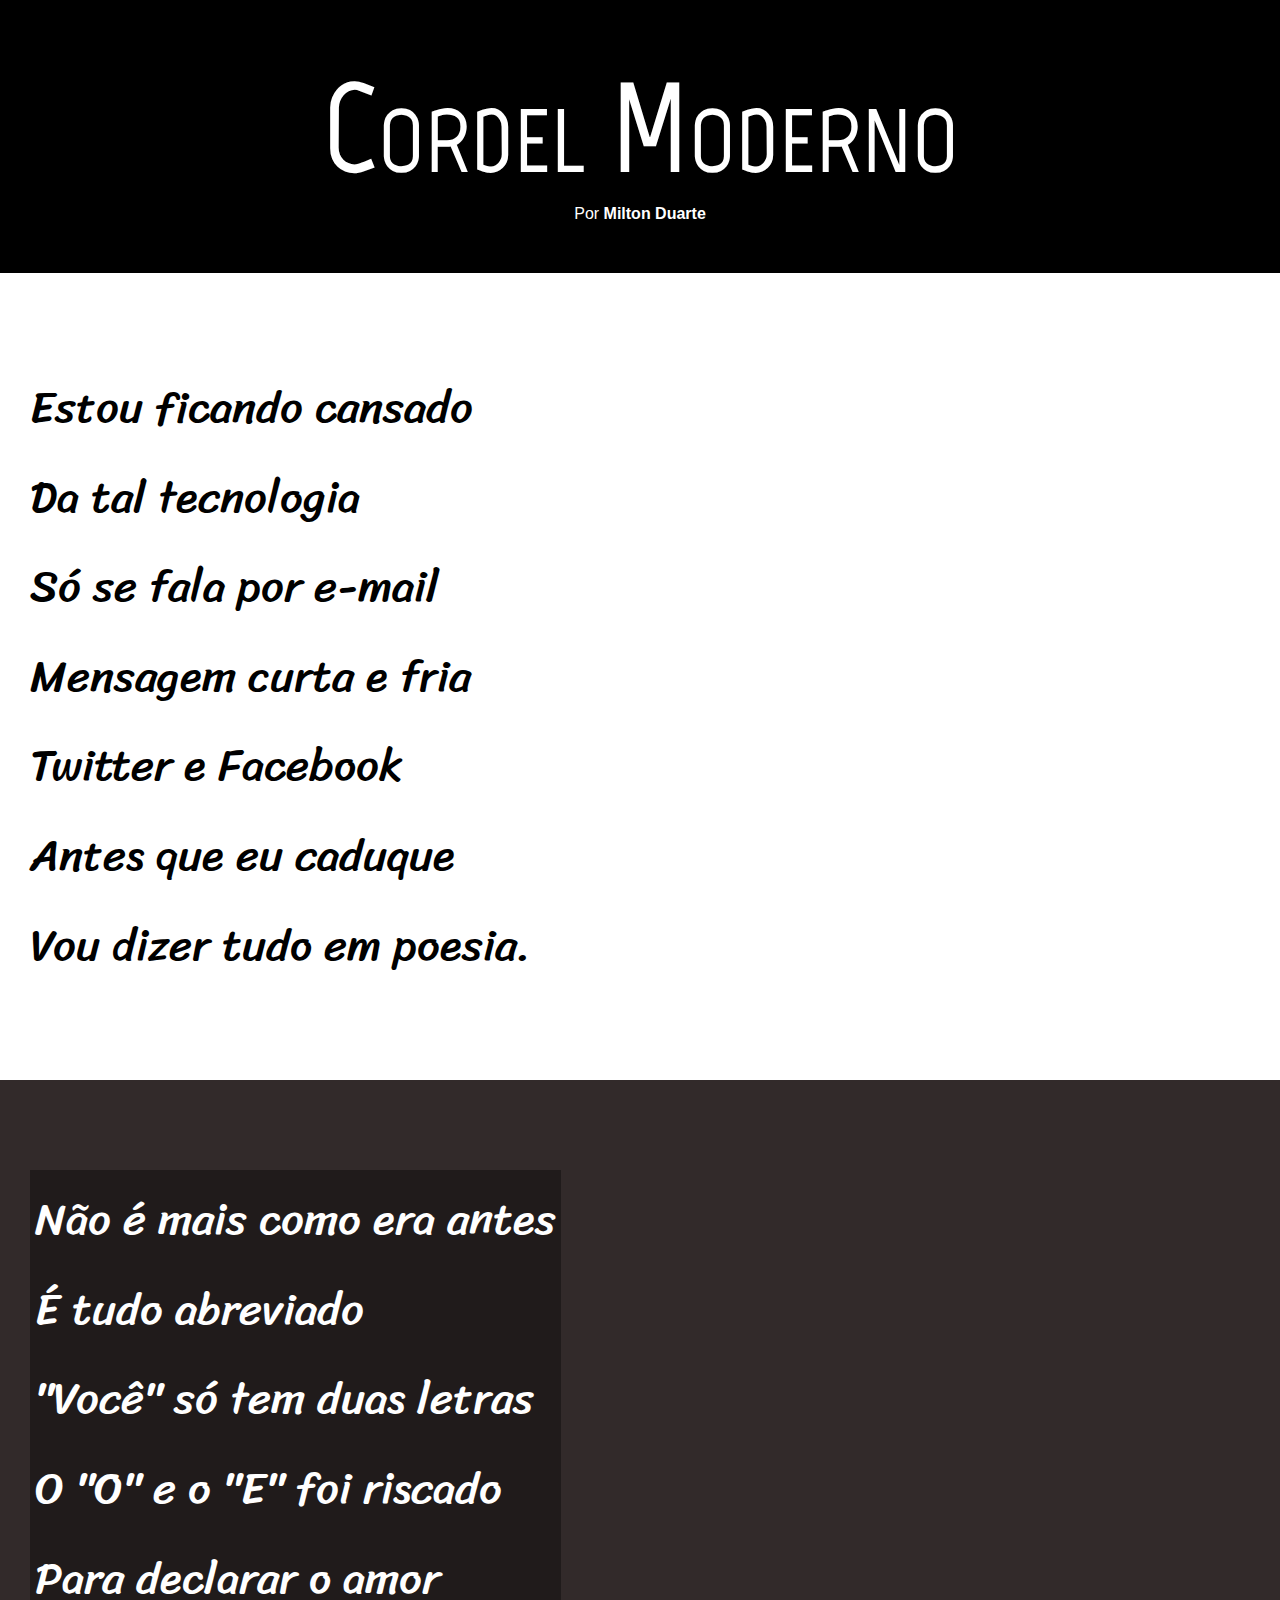
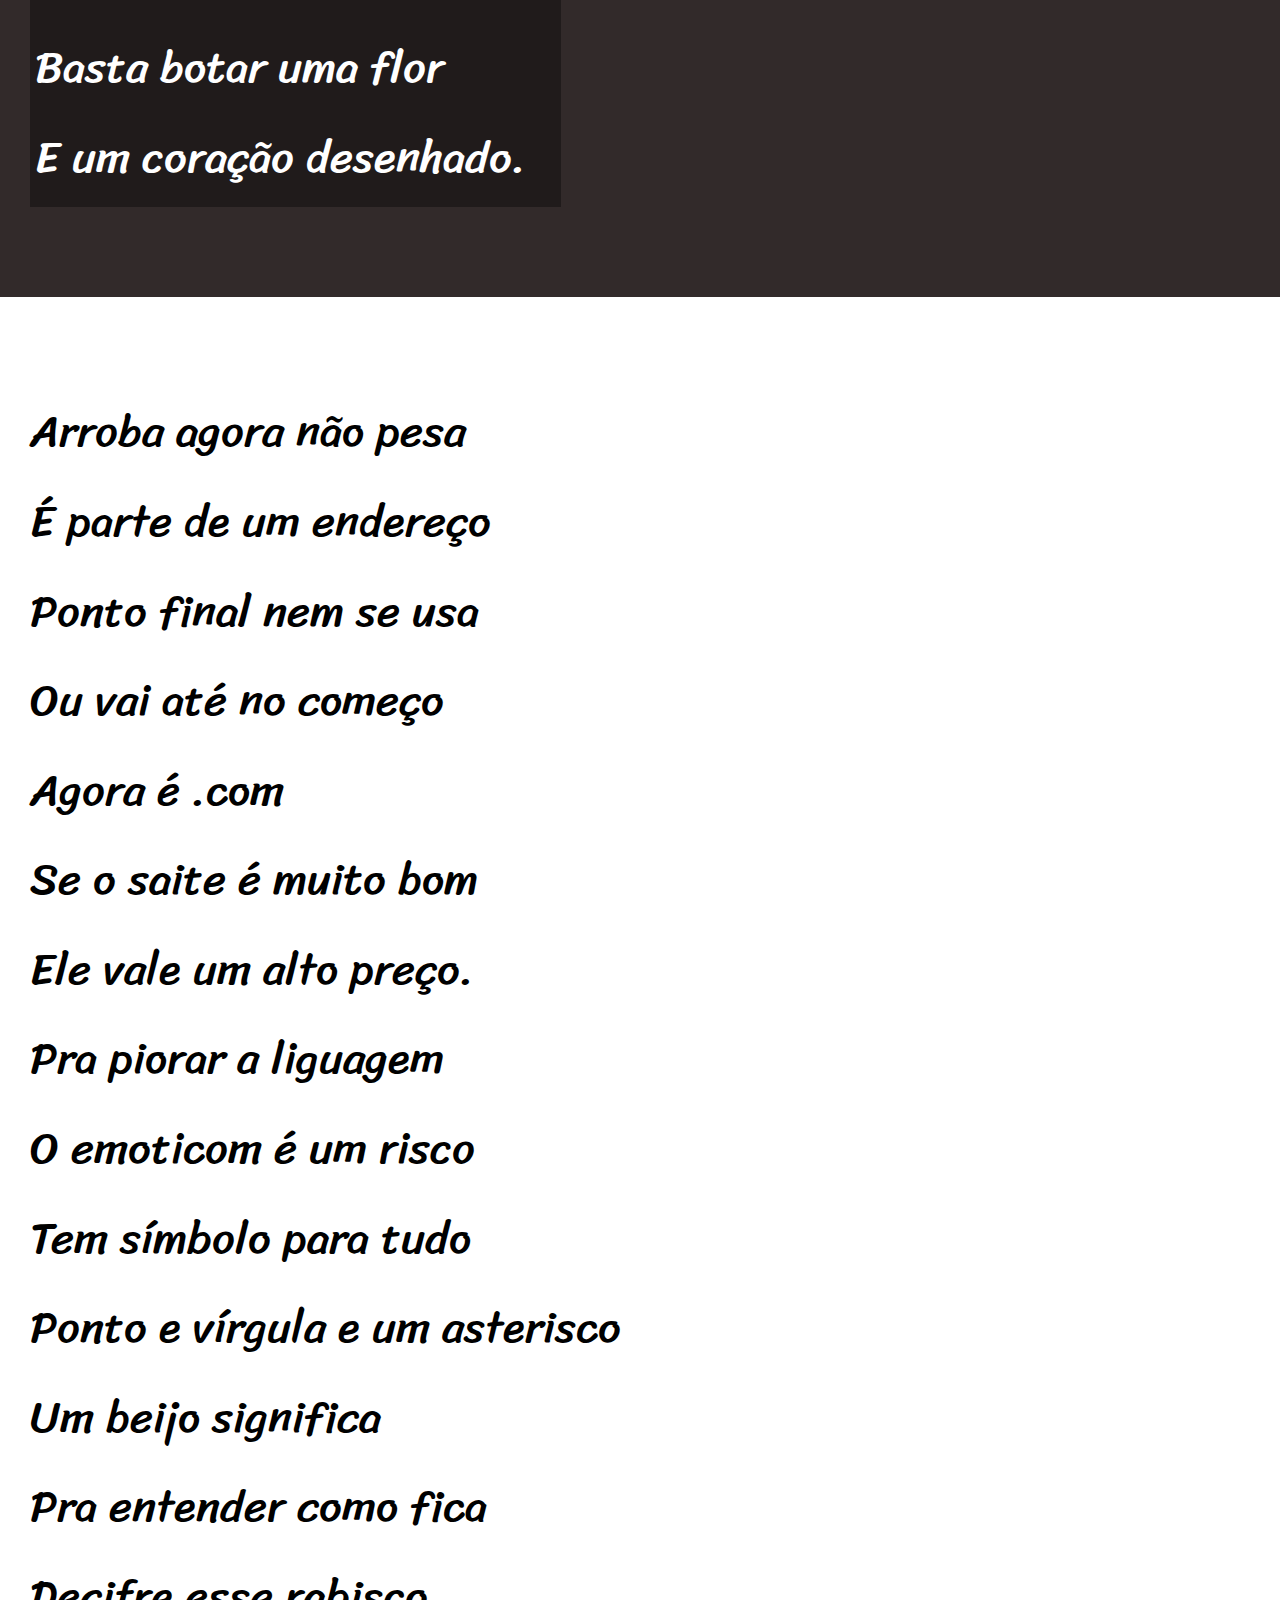
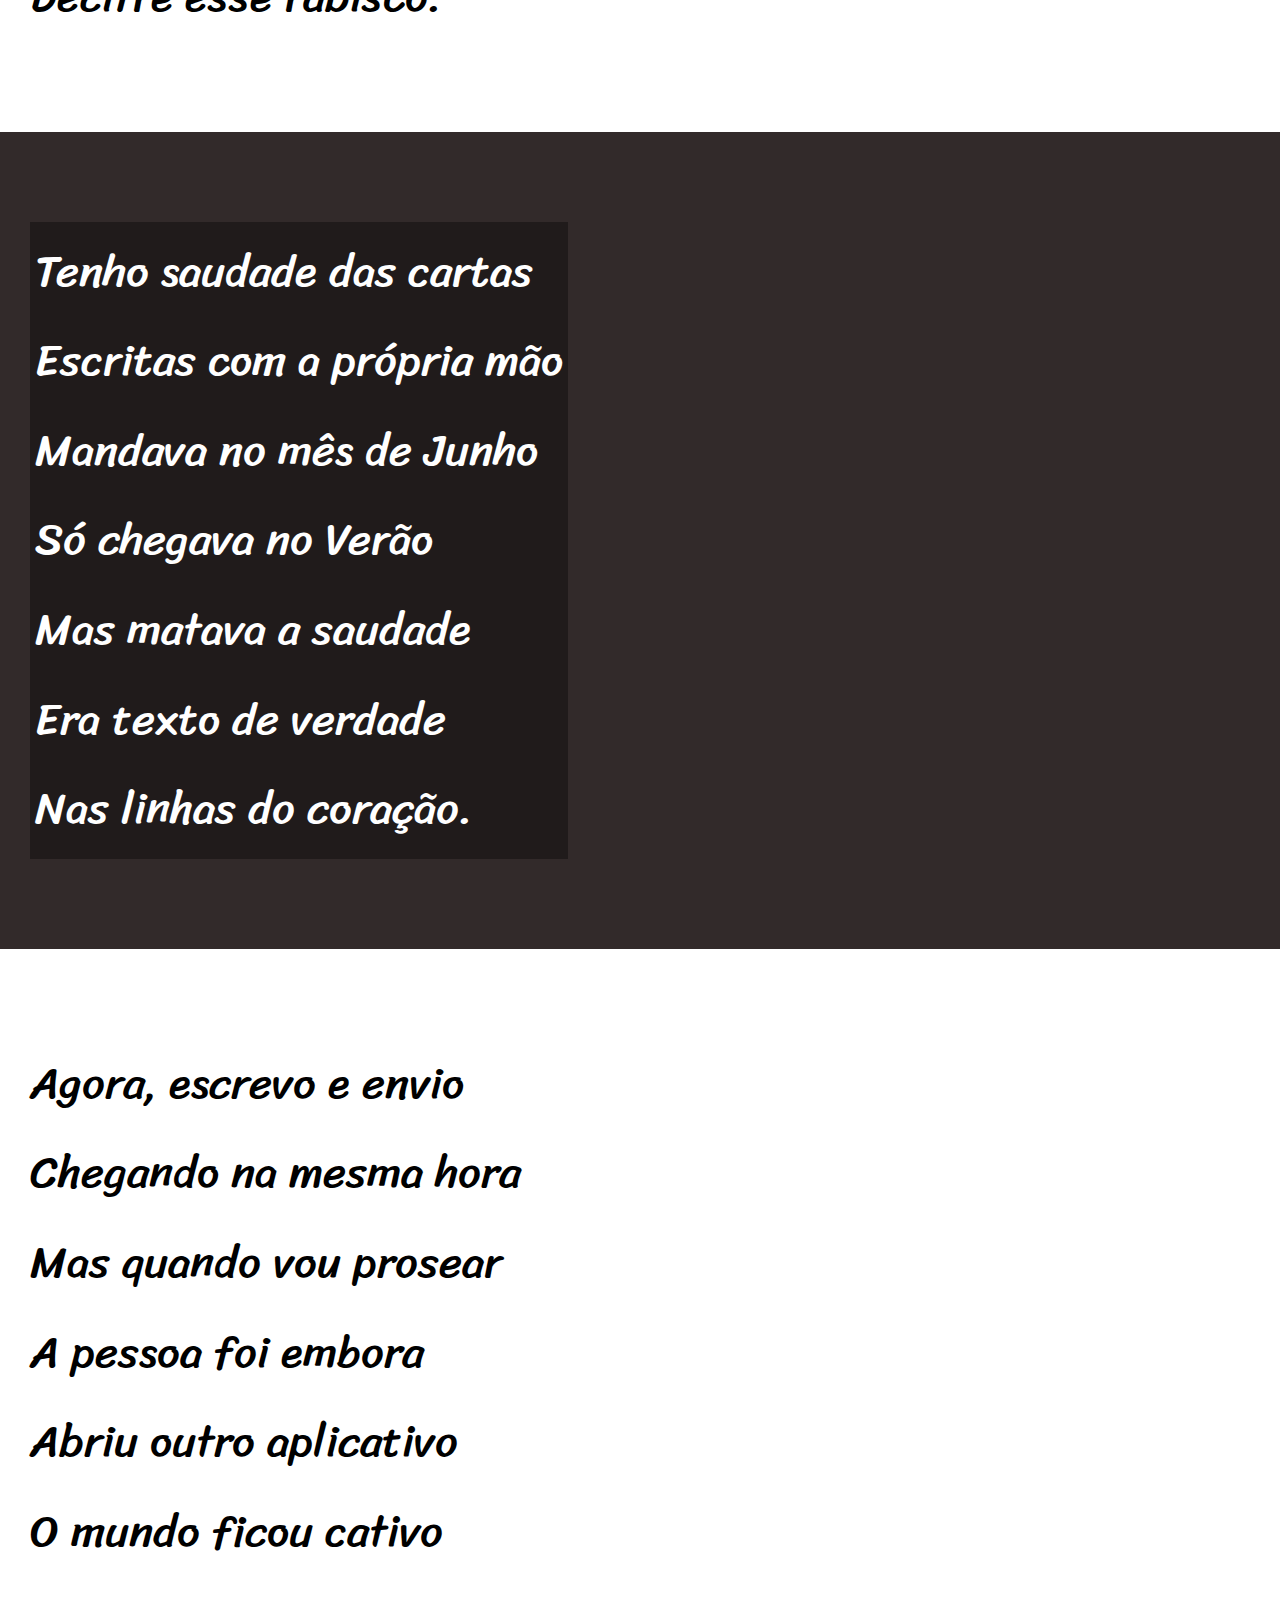
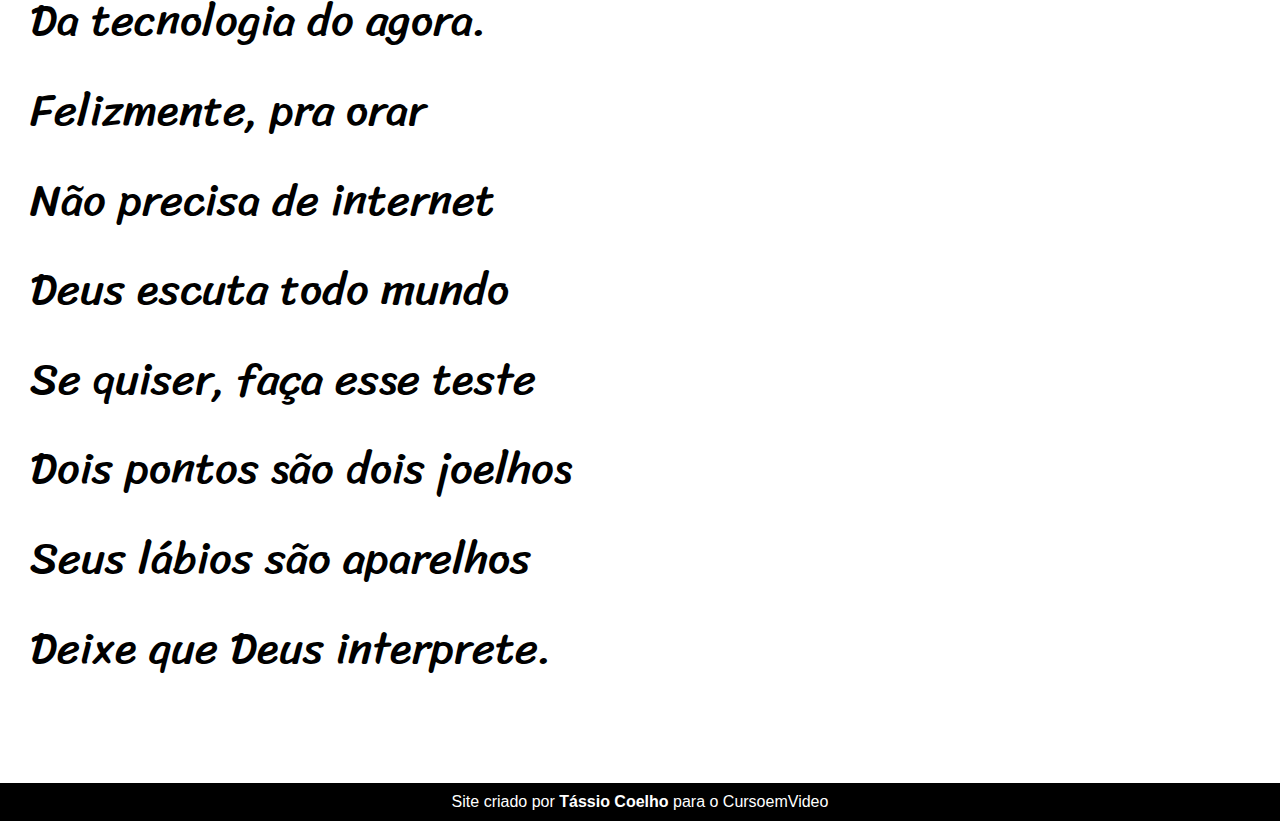
<file: Projeto Cordel/index.html>
<!DOCTYPE html>
<html lang="pt-br">
<head>
    <meta charset="UTF-8">
    <meta name="viewport" content="width=device-width, initial-scale=1.0">
    <title>Cordel Moderno</title>
    <link rel="stylesheet" href="estilo/stylesheet.css">
</head>
    <body>
        <header>
            <h1>Cordel Moderno</h1>
        <p>Por <a href="https://www.recantodasletras.com.br/poesias/3186743" target="_blank">Milton Duarte</a>
        </p>
    </header>

    <section class="normal">
        <p>
            Estou ficando cansado<br>
            Da tal tecnologia<br>
            Só se fala por e-mail<br>
            Mensagem curta e fria<br>
            Twitter e Facebook<br>
            Antes que eu caduque<br>
            Vou dizer tudo em poesia.
        </p>
    </section>

    
    <section class="imagem">
        <p>
            Não é mais como era antes<br>
            É tudo abreviado<br>
            "Você" só tem duas letras<br>
            O "O" e o "E" foi riscado<br>
            Para declarar o amor<br>
            Basta botar uma flor<br>
            E um coração desenhado.
        </p>
    </section>

    
    
    <section class="normal">
        <p>
            Arroba agora não pesa<br>
            É parte de um endereço<br>
            Ponto final nem se usa<br>
            Ou vai até no começo<br>
            Agora é .com<br>
            Se o saite é muito bom<br>
            Ele vale um alto preço.
        </p>
        
        <p>
            Pra piorar a liguagem<br>
            O emoticom é um risco<br>
            Tem símbolo para tudo<br>
            Ponto e vírgula e um asterisco<br>
            Um beijo significa<br>
            Pra entender como fica<br>
            Decifre esse rabisco.
        </p>
    </section>


    <section class="imagem">
        <p>
            Tenho saudade das cartas<br>
            Escritas com a própria mão<br>
            Mandava no mês de Junho<br>
            Só chegava no Verão<br>
            Mas matava a saudade<br>
            Era texto de verdade<br>
            Nas linhas do coração.
        </p>
    </section>


    <section class="normal">
        <p>
            Agora, escrevo e envio<br>
            Chegando na mesma hora<br>
            Mas quando vou prosear<br>
            A pessoa foi embora<br>
            Abriu outro aplicativo<br>
            O mundo ficou cativo<br>
            Da tecnologia do agora.<br>
            Felizmente, pra orar<br>
            Não precisa de internet<br>
            Deus escuta todo mundo<br>
            Se quiser, faça esse teste<br>
            Dois pontos são dois joelhos<br>
            Seus lábios são aparelhos<br>
            Deixe que Deus interprete.
        </p>
    </section>

    <footer>
        <p>Site criado por <a href="https://github.com/tassiocoelho31/GitHub" target="_blank">Tássio Coelho</a> para o CursoemVideo</p>
    </footer>
    </body>
    </html>
</file>
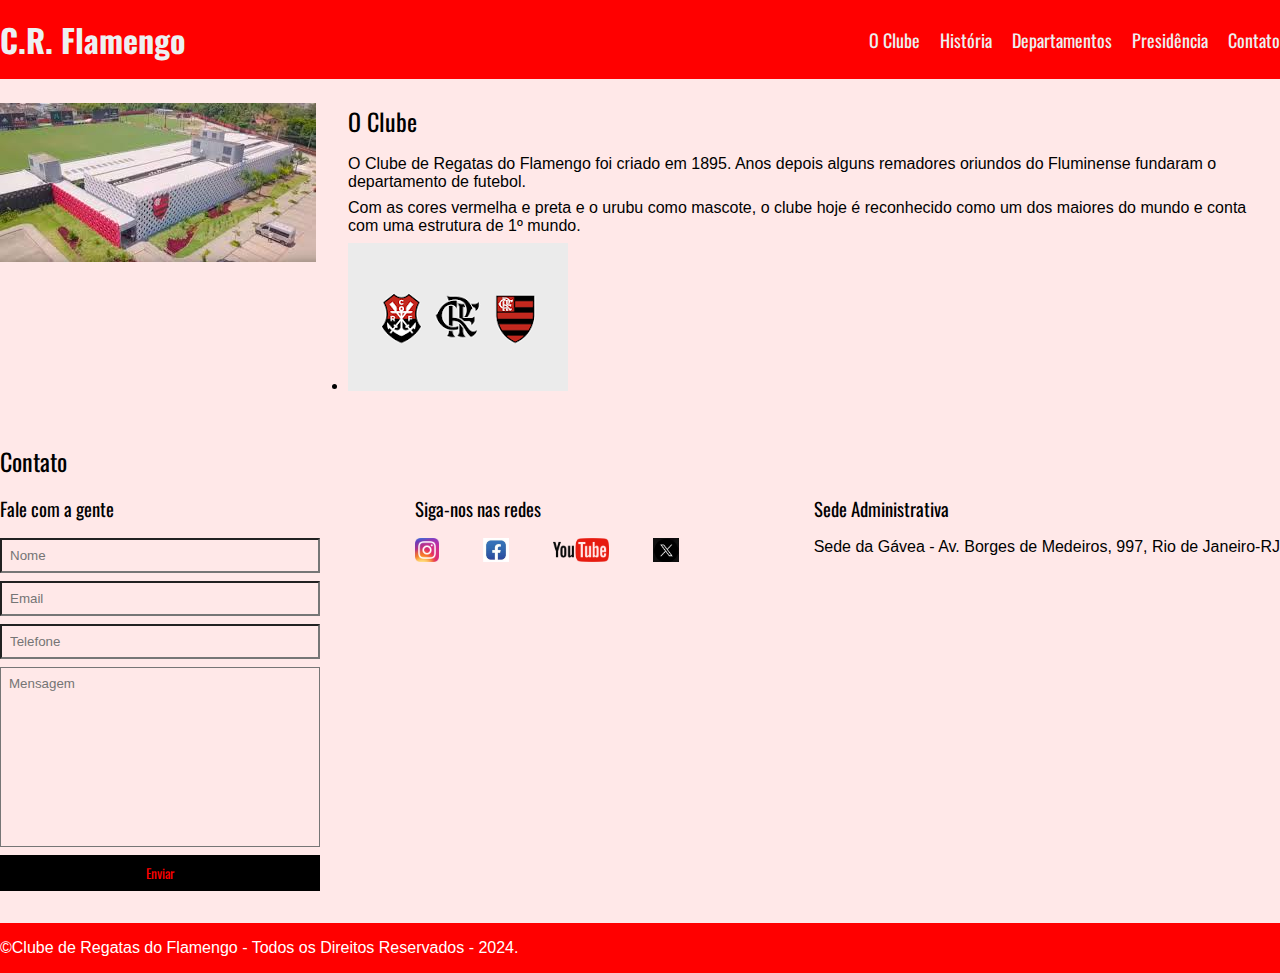
<file: Ebac/siteflamengo/index.html>
<!DOCTYPE html>
<html lang="pt-br">
<head>
    <meta charset="UTF-8">
    <meta name="viewport" content="width=device-width, initial-scale=1.0">
    <title>Clube de Regatas do Flamengo</title>
    <link rel="stylesheet" href=" ./main.css">
    
    <link rel="preconnect" href="https://fonts.googleapis.com">
    <link rel="preconnect" href="https://fonts.gstatic.com" crossorigin>
    <link href="https://fonts.googleapis.com/css2?family=Oswald:wght@200..700&display=swap" rel="stylesheet">
</head>
<body>
    <header>
        <div class="container">
            <h1>C.R. Flamengo</h1>
            <nav>
                <ul>
                    <li>
                        <a href="#about">O Clube</a>
                    </li>
                    <li>
                        <a href="#">História</a>
                    </li>
                    <li>
                        <a href="#">Departamentos</a>
                    </li>
                    <li>
                        <a href="#">Presidência</a>
                    </li>
                    <li>
                        <a href="#contact">Contato</a>
                    </li>
                </ul>
            </nav>
        </div>
    </header>
    <section id="about">
        <div class="container">
            <img src="./Imagens/ninhodourubu.jpeg" alt="Ninho do Urubu" />
            <div>
                <h2>O Clube</h2>
                <p>
                    O Clube de Regatas do Flamengo foi criado em 1895. Anos depois alguns remadores oriundos do Fluminense fundaram o departamento de futebol.
                </p>
                <p>
                    Com as cores vermelha e preta e o urubu como mascote, o clube hoje é reconhecido como um dos maiores do mundo e conta com uma estrutura de 1º mundo.
                </p>
                <ul class="escudos">
                    <li><img src="./Imagens/simbolos.png"/></li>
                </ul>
            </div>
        </div>
    </section>
    <section id="contact">
        <div class="container">
            <h2>Contato</h2>
            <div class="contact-methods">
                <div>
                    <h3>Fale com a gente</h3>
                    <form>
                        <input type="text" placeholder="Nome" required />
                        <input type="email" placeholder="Email" required />
                        <input type="tel" placeholder="Telefone" required/>
                        <textarea placeholder="Mensagem" required></textarea>
                        <button type="submit">Enviar</button>
                    </form>
                </div>
                <div>
                    <h3>Siga-nos nas redes</h3>
                    <ul class="social-links">
                        <li>
                            <a href="#" title="Siga-nos no Instagram">
                                <img src="./Imagens/instagram.png" alt="Logo do Instagram"/>
                            </a>
                        </li>
                        <li>
                            <a href="#" title="Nos adicione no Facebook">
                                <img src="./Imagens/fb.jpeg" alt="Logo do Facebook"/>
                            </a>
                        </li>
                        <li>
                            <a href="#" title="Canal do Youtube">
                                <img src="./Imagens/youtube.png" alt="Logo do Youtube"/>
                            </a>
                        </li>
                        <li>
                            <a href="#" title="Twitter">
                                <img src="./Imagens/twitter.jpeg" alt="Logo do Twitter"/>
                            </a>
                        </li>
                    </ul>
                </div>
                <div>
                    <h3>Sede Administrativa</h3>
                    <p>
                        Sede da Gávea - Av. Borges de Medeiros, 997, Rio de Janeiro-RJ
                    </p>
                </div>
            </div>
        </div>
    </section>
    <footer>
        <div class="container">
            <p>
                &copy;Clube de Regatas do Flamengo - Todos os Direitos Reservados - 2024.
            </p>
        </div>
    </footer>
</body>
</html>
</file>
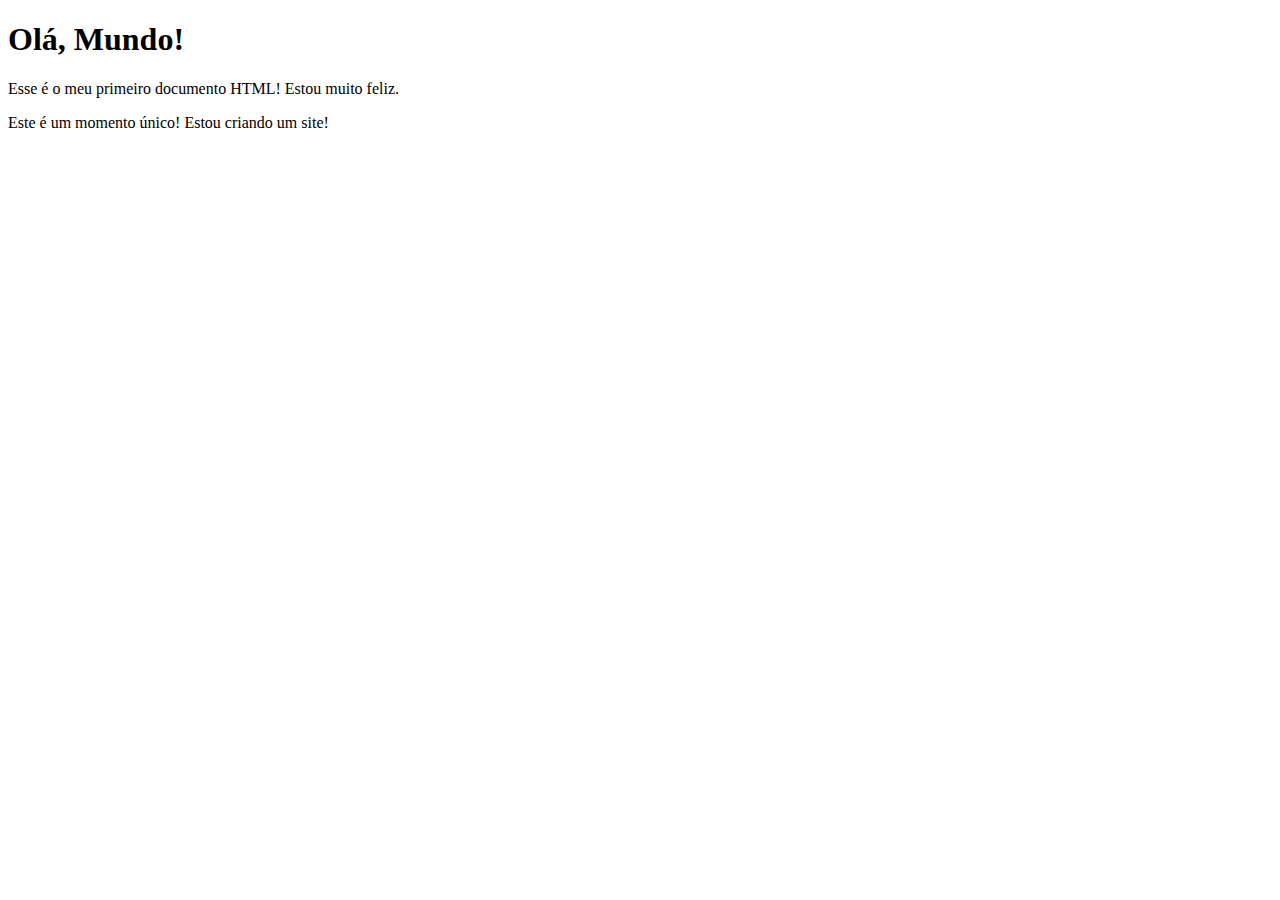
<file: Estudos/Html-CSS/Exercícios/Ex 001/index.html>
<!DOCTYPE html>
<html lang="pt-br">
<head>
    <meta charset="UTF-8">
    <meta name="viewport" content="width=device-width, initial-scale=1.0">
    <title>Meu primeiro exercício</title>
</head>
<body>
    <h1>Olá, Mundo!</h1>
    <p>Esse é o meu primeiro documento HTML! Estou muito feliz.</p>
    <p>Este é um momento único! Estou criando um site!</p>
</body>
</html>
</file>
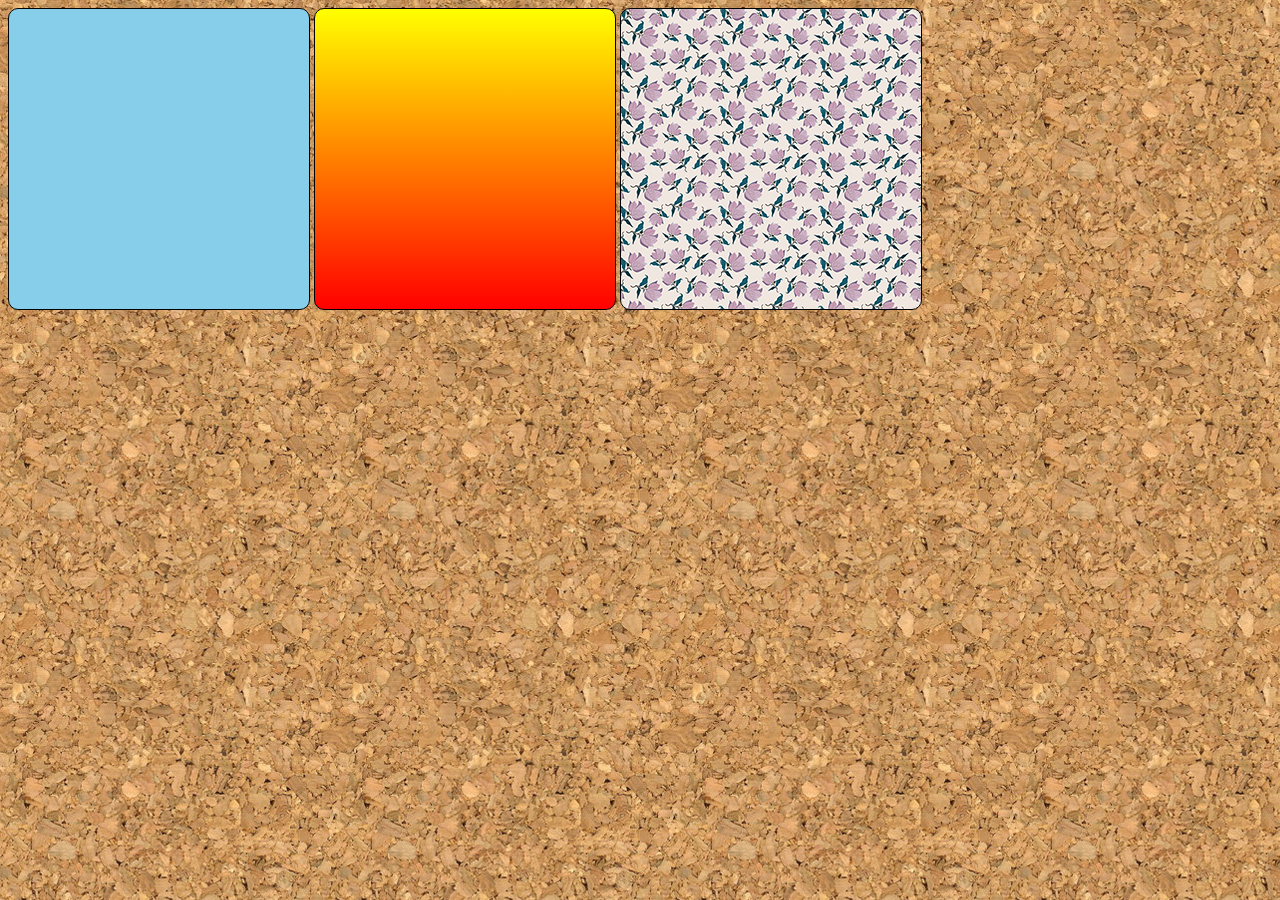
<file: Novo Projeto/imagens.html>
<!DOCTYPE html>
<html lang="pt-br">
<head>
    <meta charset="UTF-8">
    <meta name="viewport" content="width=device-width, initial-scale=1.0">
    <title>Teste Imagem de Fundo</title>
    <style>

        body {
            background-image: url('Imagens/wallpaper001.jpg');
        }

        div.quadrado {
            border: 1px solid black;
            width: 300px;
            height: 300px;
            display: inline-block;
            border-radius: 10px;
            background-color: lightgray;
            width: 300px;
            height: 300px;
        }

        div#q1 {
            background-color:skyblue;
        }

        div#q2 {
            background-image: linear-gradient(to bottom, yellow,red);
        }

        div#q3 {
            background-image: url('Imagens/pattern003.png');
        }
    </style>
</head>
<body>
    <div class="quadrado" id="q1">

    </div>
    <div class="quadrado" id="q2">

    </div>
    <div class="quadrado" id="q3">

    </div>
    </body>
</html>
</file>
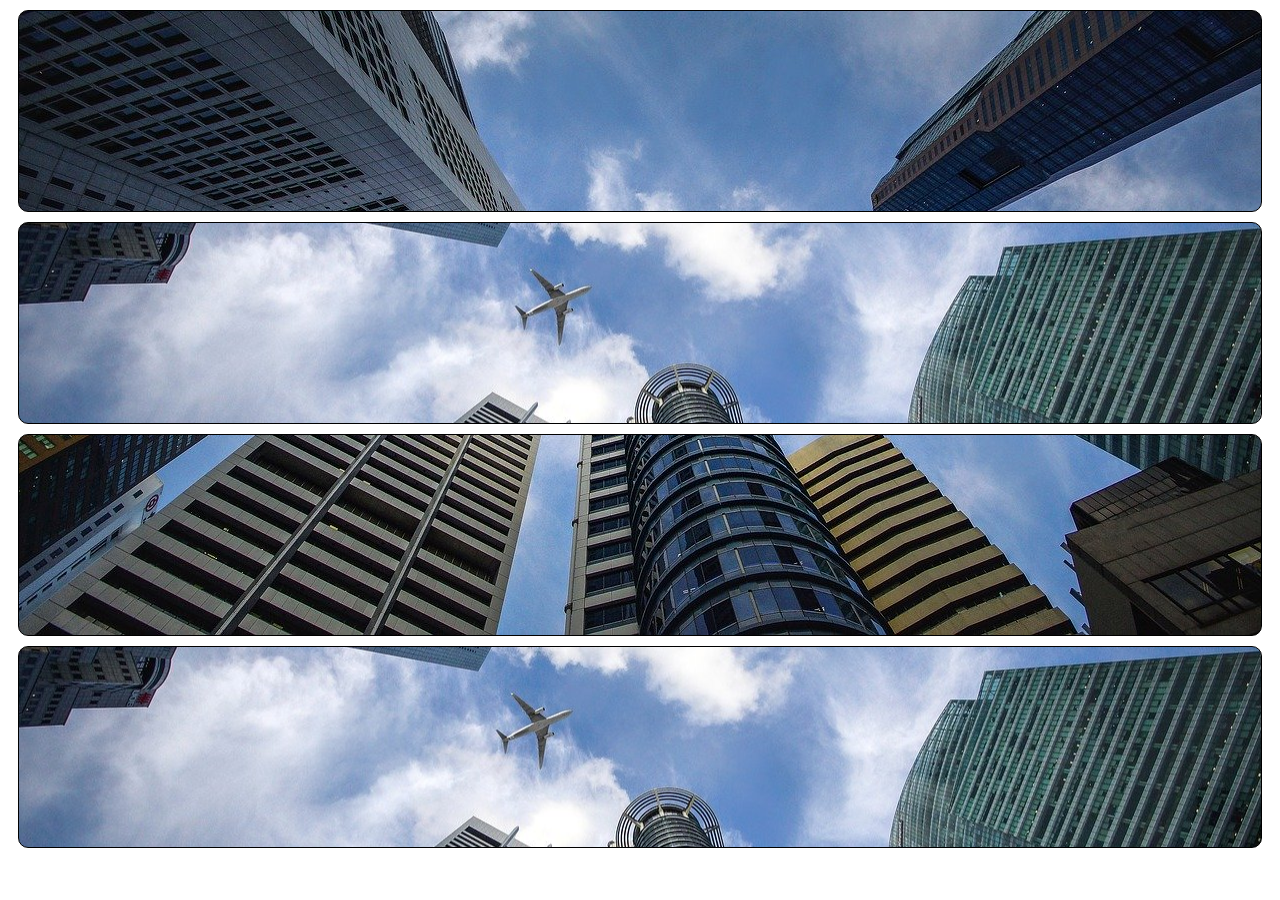
<file: Novo Projeto/imagens3.html>
<!DOCTYPE html>
<html lang="pt-br">
<head>
    <meta charset="UTF-8">
    <meta name="viewport" content="width=device-width, initial-scale=1.0">
    <title>Posição dos Fundos</title>
    <style>
        div.bloco {
            background-image: url('Imagens/wallpaper002.jpg');
            height: 200px;
            border: 1px solid black;
            margin: 10px;
            border-radius: 10px;
        }

        div#q1 {
            background-position: left top;
        }

        div#q2 {
            background-position: left center;
        }

        div#q3 {
            background-position: right bottom;
        }

        div#q4 {
            background-position: center center;
        }

    </style>
</head>
<body>
    <div class="bloco" id="q1">

    </div>
    <div class="bloco" id="q2">

    </div>
    <div class="bloco" id="q3">
    
    </div>
    <div class="bloco" id="q4">

    </div>
        
</body>
</html>
</file>
<file: Projeto Cordel/estilo/stylesheet.css>
@charset "UTF-8";

@import url('https://fonts.googleapis.com/css2?family=Marvel:ital,wght@0,400;0,700;1,400;1,700&family=Sriracha&display=swap');

@import url('https://fonts.googleapis.com/css2?family=Sriracha&display=swap');

:root {
    --fonte1:verdana, geneva, tahoma, sans-serif;
    --fonte2: "Marvel", sans-serif;
    --fonte3: "Sriracha", cursive;
}

* {
    margin: 0px;
    padding: 0px;
    font-size: 1em;

}

html, body {
    min-height: 100vh;
    background-color: darkgray;
    font-family: var(--fonte1);
}

header {
    background-color: black;
    color: white;
    text-align: center;
}
    header > h1 {
    padding-top: 50px;
    font-variant: small-caps;
    font-family: var(--fonte2);
    font-size: 10vw;
    }

    header > p{
        padding-bottom: 50px;
    }

    header a, footer a {
        color: white;
        text-decoration: none;
        font-weight: bolder;
    }

    header a :hover, footer a :hover {
        text-decoration: underline;
    }

    section {
        padding-top: 10vh;
        padding-bottom: 10vh;
        line-height: 2em;
        padding-left: 30px;
        font-family: var(--fonte3);
        font-size: 3.5vw;
    }

    section.normal {
        background-color: white;
        color: black;
    }

    section.imagem {
        background-color: rgb(50, 42, 42);
        color: white;
    }

    section.imagem > p {
        display: inline-block;
        padding: 5px;
        background-color: rgba(0, 0, 0, 0.355);
    }


    footer {
        background-color: black;
        color: white;
        text-align: center;
        padding: 10px;
    }
</file>
<file: Ebac/siteflamengo/main.css>
*{
    margin:0;
    padding:0;
    box-sizing:border-box;
}

header,
section h2,
section h3,
form button {
    font-family: "Oswald", sans-serif;
    font-weight: normal;
}

body, input, textarea {
    font-family: "Roboto", sans-serif;
    background-color:rgb(255, 232, 232);
}

header {
    padding: 16px 0;
    background-color:red;
    color:#ecf0f1;
}

header nav li {
    display: inline;
    margin-left: 16px;
    font-size: 18px;
}

header nav li a {
    color:#ecf0f1;
    text-decoration:none;
}

.container {
    max-width: 1280px;
    width: 100%;
    margin: 0 auto;
}

header .container,
section .container {
    display: flex;
    align-items: center;
    justify-content:space-between;
}

section .container {
    align-items: flex-start;
}

section {
    padding: 24px 0;
}

section h2 {
    margin-bottom: 16px;
}

section p {
    margin-bottom: 8px;
}

section img {
    margin-right: 32px;
}

.social-links img{
    height: 24px;
}

.social-links li {
    display: inline;
    margin-right: 8px;
}

.social-links li a {
    text-decoration: none;
}

#contact .container {
    display: block;
}

.contact-methods {
    display: flex;
    justify-content: space-between;
}

form input,
form textarea,
form button {
    display: block;
    width: 320px;
    margin-bottom: 8px;
    padding: 8px;
}

form textarea {
    resize: none;
    height: 180px;
}

section h3 {
    margin-bottom: 16px;
}

form button {
    background-color:black;
    color:red;
    border: none;
    cursor: pointer;
}

form button:hover {
    background-color:rgba(0, 0, 0, 0.258)
}

input:focus, textarea:focus {
    outline-color:red;
}

footer {
    background-color:red;
    color:white;
    padding: 16px 0;
}
</file>
